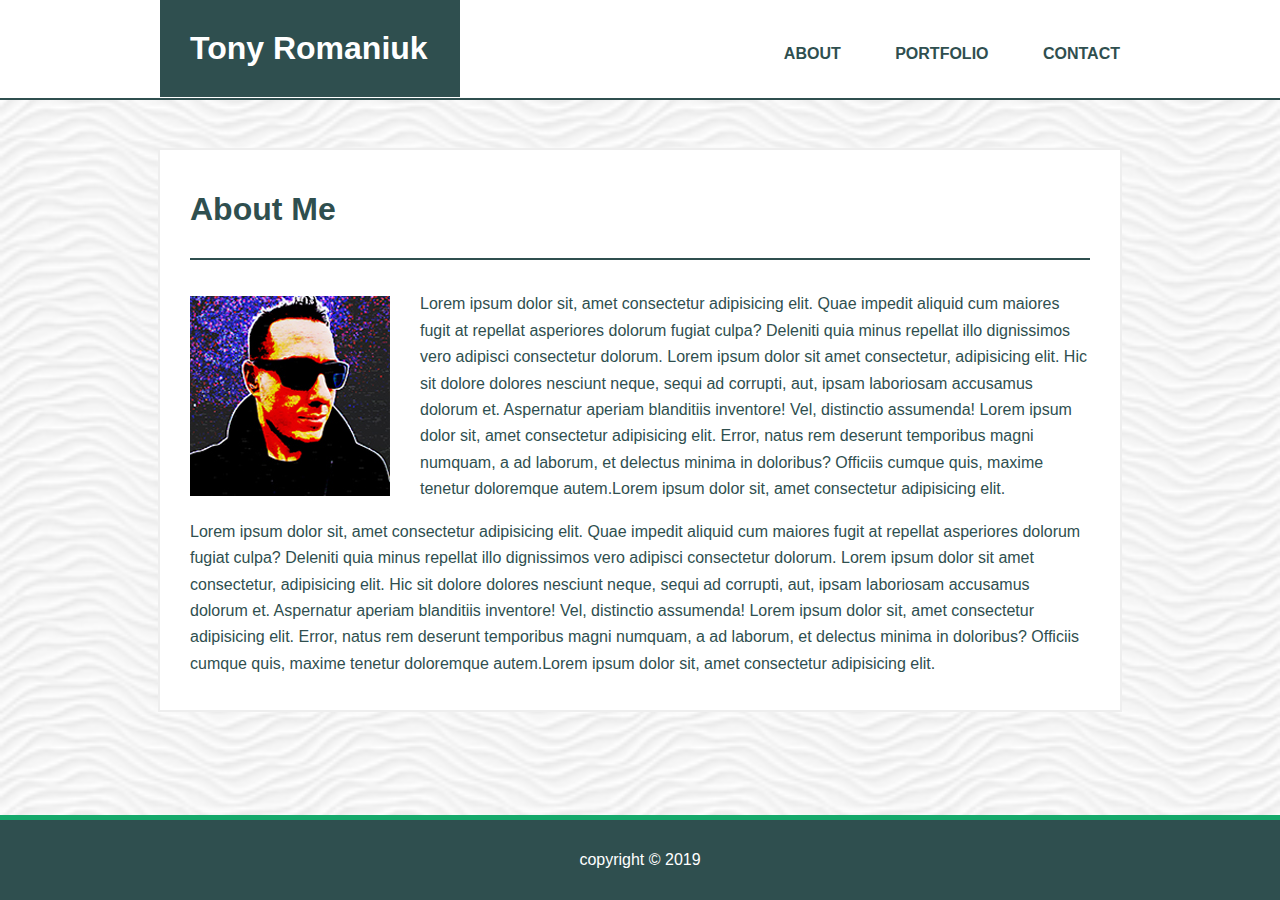
<file: index.html>
<!DOCTYPE html>
<html lang="en us">

<head>
    <meta charset="UTF-8">
    <title>About></title>
    <link rel="stylesheet" type="text/css" href="index.css">
</head>

<body>

<header> 
    <div class="container">
       
        <div class="name-container">
        <h1 class="name">Tony Romaniuk</h1>
        </div>
       
        <nav>
            <ul>
                <li><a href="#">About</a></li>
                <li><a href="Portfolio/portfolio.html">Portfolio</a></li>
                <li><a href="Contact/contact.html">Contact</a></li>
            </ul>
        </nav>
    
    </div>
</header>

<main>
    <div class="box-1">

        <h1 class="about">About Me</h1>
        <hr/>
        
        <img class="bio-image" src="me.jpg" alt="Image of Me" />

        <p class="p1">Lorem ipsum dolor sit, amet consectetur adipisicing elit. Quae impedit aliquid cum maiores fugit at repellat asperiores dolorum fugiat culpa? Deleniti quia minus repellat illo dignissimos vero adipisci consectetur dolorum. Lorem ipsum dolor sit amet consectetur, adipisicing elit. Hic sit dolore dolores nesciunt neque, sequi ad corrupti, aut, ipsam laboriosam accusamus dolorum et. Aspernatur aperiam blanditiis inventore! Vel, distinctio assumenda! Lorem ipsum dolor sit, amet consectetur adipisicing elit. Error, natus rem deserunt temporibus magni numquam, a ad laborum, et delectus minima in doloribus? Officiis cumque quis, maxime tenetur doloremque autem.Lorem ipsum dolor sit, amet consectetur adipisicing elit.</p>

        <p class="p2">Lorem ipsum dolor sit, amet consectetur adipisicing elit. Quae impedit aliquid cum maiores fugit at repellat asperiores dolorum fugiat culpa? Deleniti quia minus repellat illo dignissimos vero adipisci consectetur dolorum. Lorem ipsum dolor sit amet consectetur, adipisicing elit. Hic sit dolore dolores nesciunt neque, sequi ad corrupti, aut, ipsam laboriosam accusamus dolorum et. Aspernatur aperiam blanditiis inventore! Vel, distinctio assumenda! Lorem ipsum dolor sit, amet consectetur adipisicing elit. Error, natus rem deserunt temporibus magni numquam, a ad laborum, et delectus minima in doloribus? Officiis cumque quis, maxime tenetur doloremque autem.Lorem ipsum dolor sit, amet consectetur adipisicing elit.</p>
  
    </div>
</main>

<footer>
    <p>copyright &copy; 2019</p>
</footer>

</body>

</html>
</file>
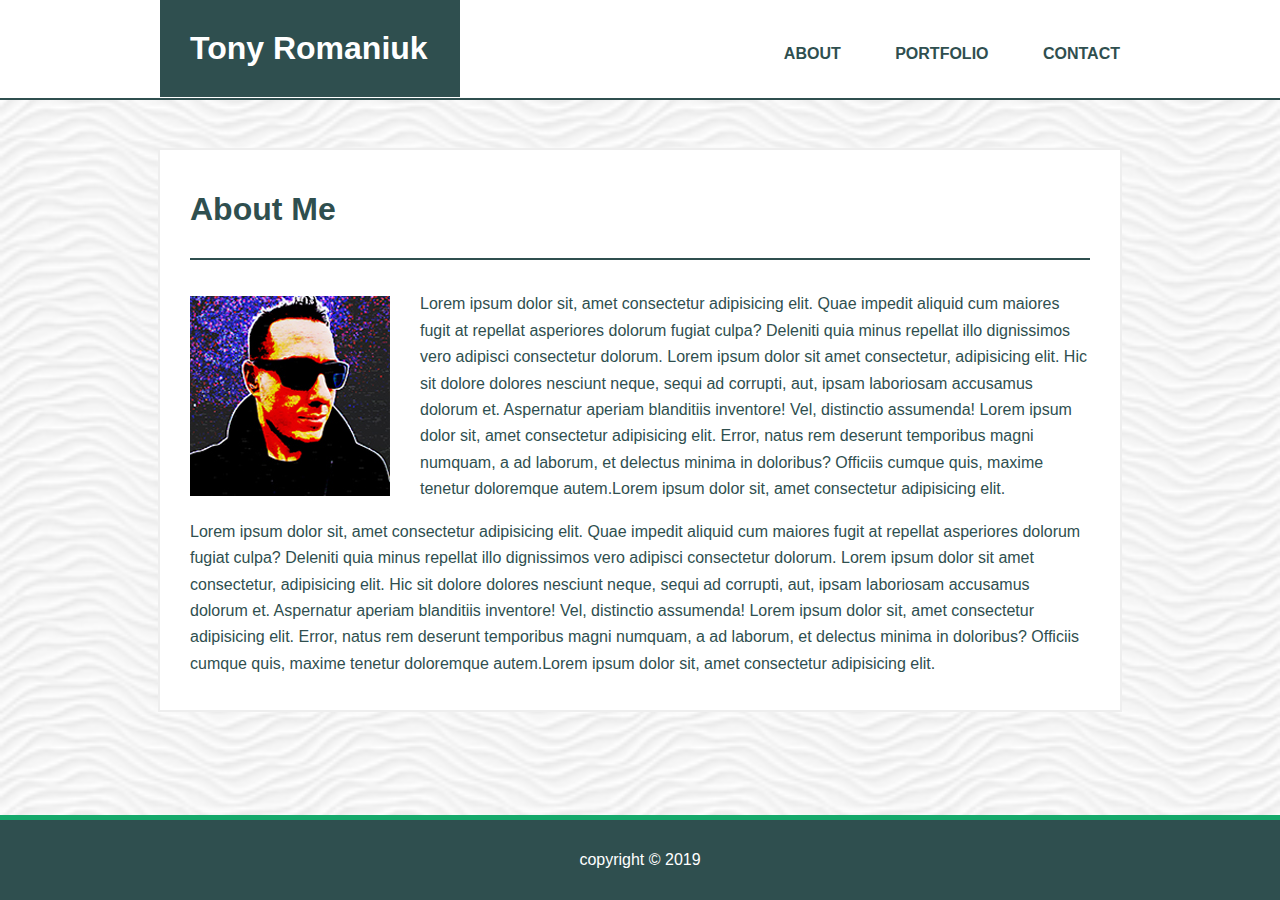
<file: About/index.html>
<!DOCTYPE html>
<html lang="en us">

<head>
    <meta charset="UTF-8">
    <title>About></title>
    <link rel="stylesheet" type="text/css" href="index.css">
</head>

<body>

<header> 
    <div class="container">
       
        <div class="name-container">
        <h1 class="name">Tony Romaniuk</h1>
        </div>
       
        <nav>
            <ul>
                <li><a href="#">About</a></li>
                <li><a href="../Portfolio/portfolio.html">Portfolio</a></li>
                <li><a href="../Contact/contact.html">Contact</a></li>
            </ul>
        </nav>
    
    </div>
</header>

<main>
    <div class="box-1">

        <h1 class="about">About Me</h1>
        <hr/>
        
        <img class="bio-image" src="me.jpg" alt="Image of Me" />

        <p class="p1">Lorem ipsum dolor sit, amet consectetur adipisicing elit. Quae impedit aliquid cum maiores fugit at repellat asperiores dolorum fugiat culpa? Deleniti quia minus repellat illo dignissimos vero adipisci consectetur dolorum. Lorem ipsum dolor sit amet consectetur, adipisicing elit. Hic sit dolore dolores nesciunt neque, sequi ad corrupti, aut, ipsam laboriosam accusamus dolorum et. Aspernatur aperiam blanditiis inventore! Vel, distinctio assumenda! Lorem ipsum dolor sit, amet consectetur adipisicing elit. Error, natus rem deserunt temporibus magni numquam, a ad laborum, et delectus minima in doloribus? Officiis cumque quis, maxime tenetur doloremque autem.Lorem ipsum dolor sit, amet consectetur adipisicing elit.</p>

        <p class="p2">Lorem ipsum dolor sit, amet consectetur adipisicing elit. Quae impedit aliquid cum maiores fugit at repellat asperiores dolorum fugiat culpa? Deleniti quia minus repellat illo dignissimos vero adipisci consectetur dolorum. Lorem ipsum dolor sit amet consectetur, adipisicing elit. Hic sit dolore dolores nesciunt neque, sequi ad corrupti, aut, ipsam laboriosam accusamus dolorum et. Aspernatur aperiam blanditiis inventore! Vel, distinctio assumenda! Lorem ipsum dolor sit, amet consectetur adipisicing elit. Error, natus rem deserunt temporibus magni numquam, a ad laborum, et delectus minima in doloribus? Officiis cumque quis, maxime tenetur doloremque autem.Lorem ipsum dolor sit, amet consectetur adipisicing elit.</p>
  
    </div>
</main>

<footer>
    <p>copyright &copy; 2019</p>
</footer>

</body>

</html>
</file>
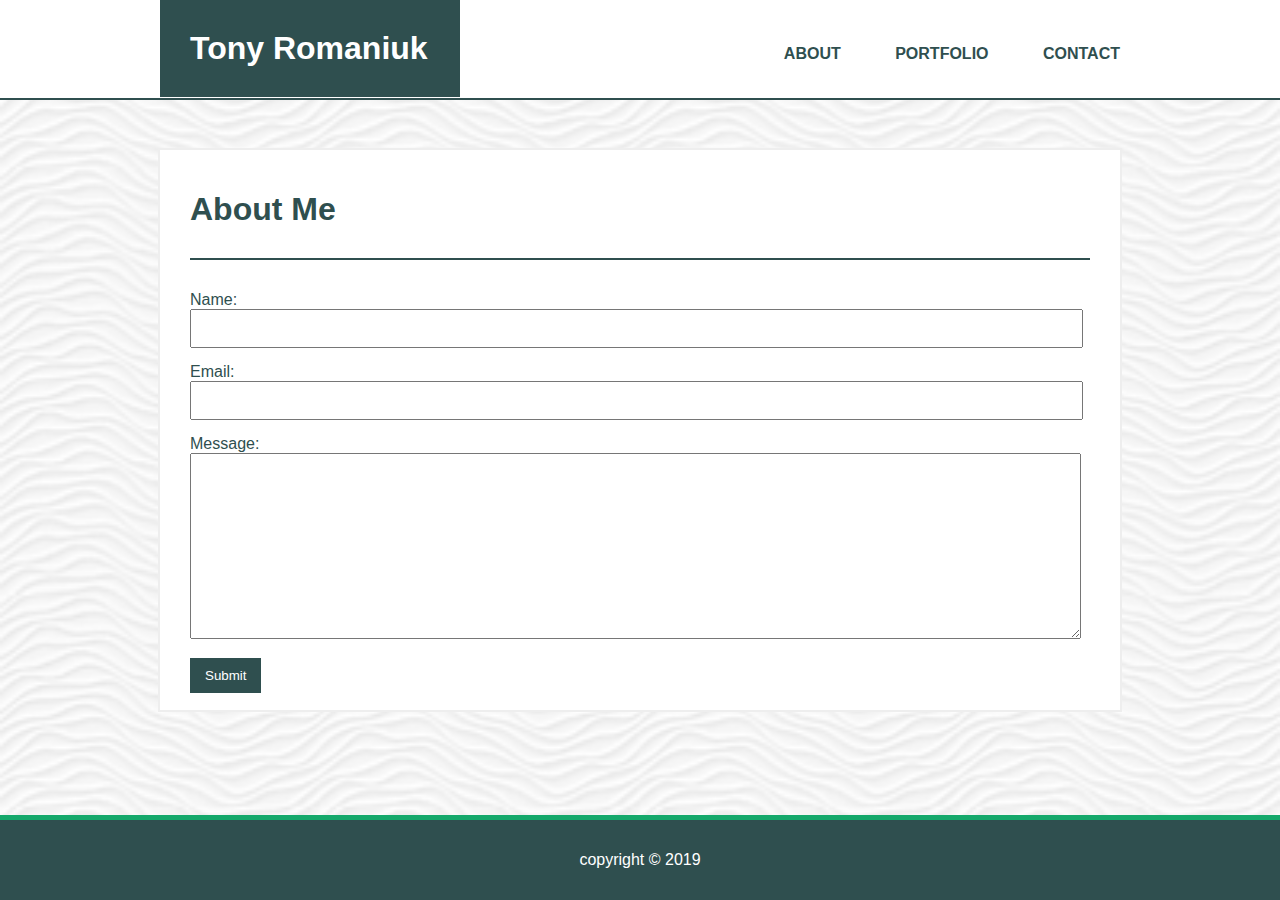
<file: Contact/contact.html>
<!DOCTYPE html>
<html lang="en us">

<head>
    <meta charset="UTF-8">
    <title>Contact></title>
    <link rel="stylesheet" type="text/css" href="contact.css">
</head>

<body>

<header> 
    <div class="container">
       
        <div class="name-container">
        <h1 class="name">Tony Romaniuk</h1>
        </div>
       
        <nav>
            <ul>
                <li><a href="../index.html">About</a></li>
                <li><a href="../Portfolio/portfolio.html">Portfolio</a></li>
                <li><a href="#">Contact</a></li>
            </ul>
        </nav>
    
    </div>
</header>

<main>
    <div class="box-1">

        <h1 class="contact">About Me</h1>
        <hr/>
        
        <form>
            <div class="form-group">
                <label>Name: </label>
                <input type="text" name="name">
            </div>
            <div class="form-group">
                    <label>Email: </label>
                    <input type="text" name="email">
            </div>
            <div class="form-group">
                    <label>Message: </label>
                    <textarea name="Message"></textarea>
            </div>
            <input class="button" type="submit" value="Submit" name="">
        </form>

    </div>
</main>

<footer>
    <p>copyright &copy; 2019</p>
</footer>

</body>

</html>
</file>
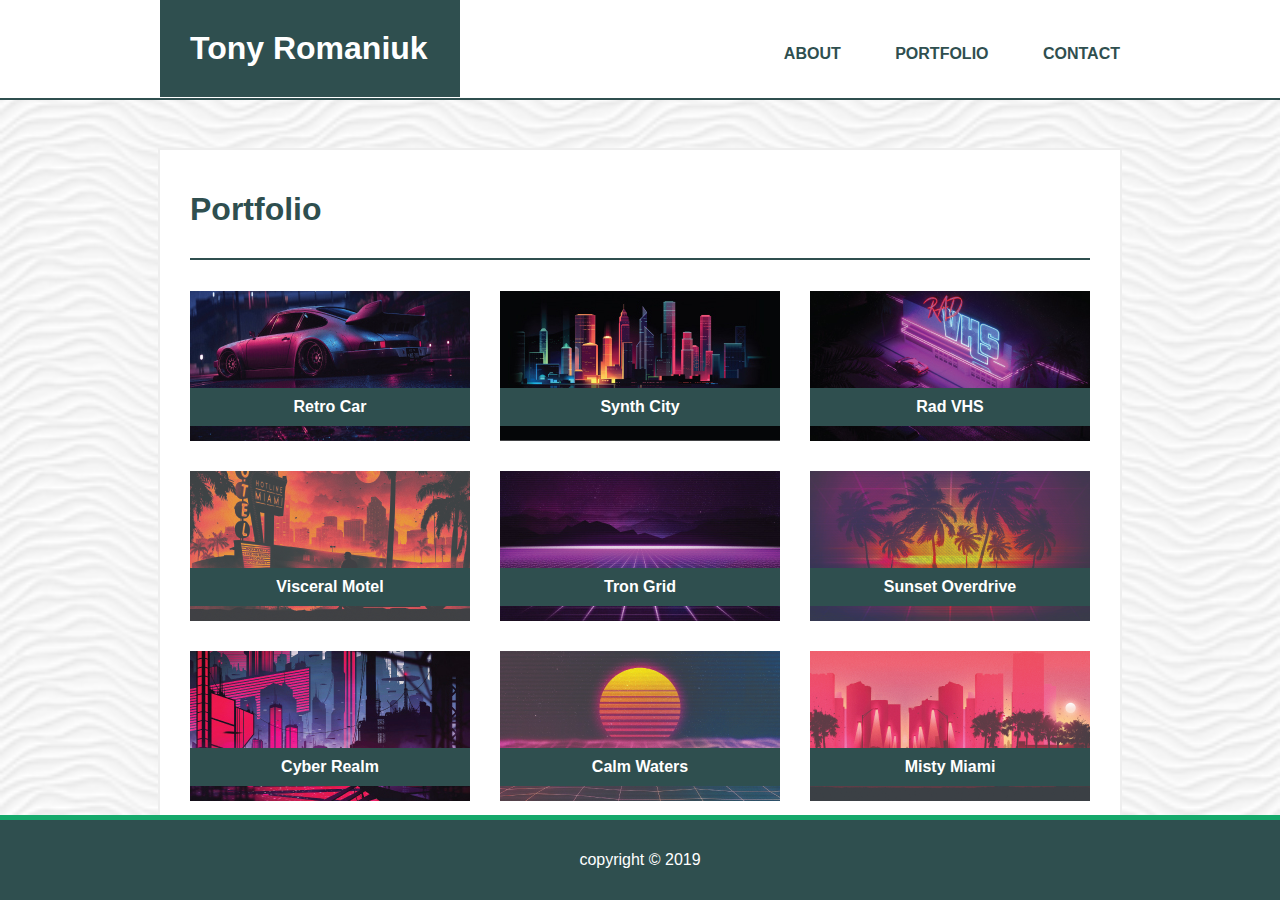
<file: Portfolio/portfolio.html>
<!DOCTYPE html>
<html lang="en us">

<head>
    <meta charset="UTF-8">
    <title>Portfolio></title>
    <link rel="stylesheet" type="text/css" href="portfolio.css">
</head>

<body>

<header> 
    <div class="container">
       
        <div class="name-container">
        <h1 class="name">Tony Romaniuk</h1>
        </div>
       
        <nav>
            <ul>
                <li><a href="../index.html">About</a></li>
                <li><a href="#">Portfolio</a></li>
                <li><a href="../Contact/contact.html">Contact</a></li>
            </ul>
        </nav>
    
    </div>
</header>

<main>
    <div class="box-1">

        <h1 class="portfolio">Portfolio</h1>
        <hr/>

        <div class="row-1">
            <div class="square-1"></div>
                <h4 class="s1text">Retro Car</h4>
            <div class="square-2"></div>
                <h4 class="s2text">Synth City</h4>
            <div class="square-3"></div>    
                <h4 class="s3text">Rad VHS</h4>
        </div>

        <div class="row-2">
            <div class="square-4"></div>
                <h4 class="s4text">Visceral Motel</h4>
            <div class="square-5"></div>
                <h4 class="s5text">Tron Grid</h4>
            <div class="square-6"></div>
                <h4 class="s6text">Sunset Overdrive</h4>
        </div>

        <div class="row-3">
            <div class="square-7"></div>
                <h4 class="s7text">Cyber Realm</h4>
            <div class="square-8"></div>
                <h4 class="s8text">Calm Waters</h4>
            <div class="square-9"></div>
                <h4 class="s9text">Misty Miami</h4>
        </div>
  
    </div>
</main>

<footer>
    <p>copyright &copy; 2019</p>
</footer>

</body>

</html>
</file>
<file: index.css>
body{
    background-image: url("white-waves.png");
    background-position: center;
    background-repeat: no-repeat;
    background-size: cover;
    margin: 0;
    font-family:Helvetica;
}

.container{
    width:960px;
    margin: 0 auto;
    background-color:white;

}

header{
    width: 100%;
    height: 98px;
    background: #fff;
    clear: both;
    box-shadow: 0px 2px 0px darkslategray;
}

.name-container{
    width: 300px;
    float: left;
}

.name{
    color: #fff;
    padding: 30px;
    margin: 0;
    background-color: darkslategray;
}

nav{
    float: right;
}

nav ul{
    margin: 0;
    list-style: none;
}

nav li{
    display: inline-block;
    margin-left: 50px;
    padding-top: 45px;
}

nav a{
    font-family: helvetica;
    font-weight: bold;
    color: darkslategrey;
    text-decoration: none;
    text-transform: uppercase;
}

.box-1{
    width:960px;
    height: 560px;
    color: darkslategray;
    background-color: #fff;
    border: 2px solid #eee;
    clear: both;
    margin: 50px auto;
    overflow: hidden;
}

.about{
    padding-left: 30px;
    padding-top: 20px;
}

hr {
    display: block;
    position: relative;
    height: 1px;
    border: 0;
    border-top: 2px solid darkslategray;
    margin: 30px;
    padding: 0;
}

.bio-image{
    padding-top: 5px;
    float: left;
    padding-left: 30px;
    margin-right: 30px;

}

.p1{
    padding-right: 30px;
    padding-left: 15px;
    line-height: 1.65em;
}

.p2{
    padding-right: 30px;
    padding-left: 30px;
    line-height: 1.65em;
}


footer{
    position: fixed;
    bottom: 0;
    width: 100%;
    height: 80px;
    background-color: darkslategray;
    border-top: solid 5px #15a86b;
    text-align: center;
}

footer p{
    color: #fff;
    padding-top: 15px;
}



















3
</file>
<file: About/index.css>
body{
    background-image: url("white-waves.png");
    background-position: center;
    background-repeat: no-repeat;
    background-size: cover;
    margin: 0;
    font-family:Helvetica;
}

.container{
    width:960px;
    margin: 0 auto;
    background-color:white;

}

header{
    width: 100%;
    height: 98px;
    background: #fff;
    clear: both;
    box-shadow: 0px 2px 0px darkslategray;
}

.name-container{
    width: 300px;
    float: left;
}

.name{
    color: #fff;
    padding: 30px;
    margin: 0;
    background-color: darkslategray;
}

nav{
    float: right;
}

nav ul{
    margin: 0;
    list-style: none;
}

nav li{
    display: inline-block;
    margin-left: 50px;
    padding-top: 45px;
}

nav a{
    font-family: helvetica;
    font-weight: bold;
    color: darkslategrey;
    text-decoration: none;
    text-transform: uppercase;
}

.box-1{
    width:960px;
    height: 560px;
    color: darkslategray;
    background-color: #fff;
    border: 2px solid #eee;
    clear: both;
    margin: 50px auto;
    overflow: hidden;
}

.about{
    padding-left: 30px;
    padding-top: 20px;
}

hr {
    display: block;
    position: relative;
    height: 1px;
    border: 0;
    border-top: 2px solid darkslategray;
    margin: 30px;
    padding: 0;
}

.bio-image{
    padding-top: 5px;
    float: left;
    padding-left: 30px;
    margin-right: 30px;

}

.p1{
    padding-right: 30px;
    padding-left: 15px;
    line-height: 1.65em;
}

.p2{
    padding-right: 30px;
    padding-left: 30px;
    line-height: 1.65em;
}


footer{
    position: fixed;
    bottom: 0;
    width: 100%;
    height: 80px;
    background-color: darkslategray;
    border-top: solid 5px #15a86b;
    text-align: center;
}

footer p{
    color: #fff;
    padding-top: 15px;
}



















3
</file>
<file: Contact/contact.css>
body{
    background-image: url("white-waves.png");
    background-position: center;
    background-repeat: no-repeat;
    background-size: cover;
    margin: 0;
    font-family:Helvetica;
}

.container{
    width:960px;
    margin: 0 auto;
    background-color:white;

}

header{
    width: 100%;
    height: 98px;
    background: #fff;
    clear: both;
    box-shadow: 0px 2px 0px darkslategray;
}

.name-container{
    width: 300px;
    float: left;
}

.name{
    color: #fff;
    padding: 30px;
    margin: 0;
    background-color: darkslategray;
}

nav{
    float: right;
}

nav ul{
    margin: 0;
    list-style: none;
}

nav li{
    display: inline-block;
    margin-left: 50px;
    padding-top: 45px;
}

nav a{
    font-family: helvetica;
    font-weight: bold;
    color: darkslategrey;
    text-decoration: none;
    text-transform: uppercase;
}

.box-1{
    width:960px;
    height: 560px;
    color: darkslategray;
    background-color: #fff;
    border: 2px solid #eee;
    clear: both;
    margin: 50px auto;
    overflow: hidden;
}

.contact{
    padding-left: 30px;
    padding-top: 20px;
}

hr {
    display: block;
    position: relative;
    height: 1px;
    border: 0;
    border-top: 2px solid darkslategray;
    margin: 30px;
    padding: 0;
}

form{
    margin: 30px;
}

form label{
    display:block;
}

form input[type="text"]{
    padding: 10px;
    width: 869px;
}

form input[type="submit"]{
    background-color: darkslategray;
    color: #fff;
    padding: 10px 15px;
    border:none;
}

form textarea{
    width: 885px;
    height: 180px;
}

.form-group{
    padding-bottom: 15px;
}

footer{
    position: fixed;
    bottom: 0;
    width: 100%;
    height: 80px;
    background-color: darkslategray;
    border-top: solid 5px #15a86b;
    text-align: center;
}

footer p{
    color: #fff;
    padding-top: 15px;
}



















3
</file>
<file: Portfolio/portfolio.css>
body{
    background-image: url("white-waves.png");
    background-position: center;
    background-repeat: no-repeat;
    background-size: cover;
    margin: 0;
    font-family:Helvetica;
}

.container{
    width:960px;
    margin: 0 auto;
    background-color:white;

}

header{
    width: 100%;
    height: 98px;
    background: #fff;
    clear: both;
    box-shadow: 0px 2px 0px darkslategray;
}

.name-container{
    width: 300px;
    float: left;
}

.name{
    color: #fff;
    padding: 30px;
    margin: 0;
    background-color: darkslategray;
}

nav{
    float: right;
}

nav ul{
    margin: 0;
    list-style: none;
}

nav li{
    display: inline-block;
    margin-left: 50px;
    padding-top: 45px;
}

nav a{
    font-family: helvetica;
    font-weight: bold;
    color: darkslategrey;
    text-decoration: none;
    text-transform: uppercase;
}

.box-1{
    width:960px;
    height: 680px;
    background-color: #fff;
    border: 2px solid #eee;
    clear: both;
    margin: 50px auto;
    overflow: hidden;
}

.portfolio{
    padding-left: 30px;
    padding-top: 20px;
    color: darkslategray;
}

hr {
    display: block;
    position: relative;
    height: 1px;
    border: 0;
    border-top: 2px solid darkslategray;
    margin: 30px;
    padding: 0;
}

.row-1{
    position: relative;
    float: left;
    margin-left: 30px;
    margin-right: 30px;
}

.square-1{
    background-color: darkslategray;
    background-image: url("1.jpg");
    width: 280px;
    height: 150px;
    background-color: darkslategray;
}

.s1text{
    text-align: center;
    color: #fff;
    background-color: darkslategray;
    position: absolute;
    top: 50%;
    padding: 10px;
    width: 260px;
}

.square-2{
    background-image: url("2.jpg");
    position: absolute;
    top: 0px;
    left: 310px;
    width: 280px;
    height: 150px;
    background-color: darkslategray;
}

.s2text{
    text-align: center;
    color: #fff;
    background-color: darkslategray;
    position: absolute;
    top: 50%;
    left: 310px;
    padding: 10px;
    width: 260px;
}

.square-3{
    background-image: url("3.jpg");
    position: absolute;
    top: 0px;
    left: 620px;
    width: 280px;
    height: 150px;
    background-color: darkslategray;
}

.s3text{
    text-align: center;
    color: #fff;
    background-color: darkslategray;
    position: absolute;
    top: 50%;
    left: 620px;
    padding: 10px;
    width: 260px;
}

.row-2{
    clear: both;
    position: relative;
    float: left;
    margin-top:30px;
    margin-left: 30px;
    margin-right: 30px;
}

.square-4{
    background-image: url("4.jpg");
    width: 280px;
    height: 150px;
    background-color: darkslategray;
}

.s4text{
    text-align: center;
    color: #fff;
    background-color: darkslategray;
    position: absolute;
    top: 50%;
    padding: 10px;
    width: 260px;
}

.square-5{
    background-image: url("5.jpg");
    position: absolute;
    top: 0px;
    left: 310px;
    width: 280px;
    height: 150px;
    background-color: darkslategray;
}

.s5text{
    text-align: center;
    color: #fff;
    background-color: darkslategray;
    position: absolute;
    top: 50%;
    left: 310px;
    padding: 10px;
    width: 260px;
}

.square-6{
    background-image: url("6.jpg");
    position: absolute;
    top: 0px;
    left: 620px;
    width: 280px;
    height: 150px;
    background-color: darkslategray;
}

.s6text{
    text-align: center;
    color: #fff;
    background-color: darkslategray;
    position: absolute;
    top: 50%;
    left: 620px;
    padding: 10px;
    width: 260px;
}

.row-3{
    clear: both;
    position: relative;
    float: left;
    margin-top: 30px;
    margin-left: 30px;
    margin-right: 30px;
}

.square-7{
    background-image: url("7.jpg");
    width: 280px;
    height: 150px;
    background-color: darkslategray;
}

.s7text{
    text-align: center;
    color: #fff;
    background-color: darkslategray;
    position: absolute;
    top: 50%;
    padding: 10px;
    width: 260px;
}

.square-8{
    background-image: url("8.jpg");
    position: absolute;
    top: 0px;
    left: 310px;
    width: 280px;
    height: 150px;
    background-color: darkslategray;
}

.s8text{
    text-align: center;
    color: #fff;
    background-color: darkslategray;
    position: absolute;
    top: 50%;
    left: 310px;
    padding: 10px;
    width: 260px;
}

.square-9{
    background-image: url("9.jpg");
    position: absolute;
    top: 0px;
    left: 620px;
    width: 280px;
    height: 150px;
    background-color: darkslategray;
}

.s9text{
    text-align: center;
    color: #fff;
    background-color: darkslategray;
    position: absolute;
    top: 50%;
    left: 620px;
    padding: 10px;
    width: 260px;
}

footer{
    position: fixed;
    bottom: 0;
    width: 100%;
    height: 80px;
    background-color: darkslategray;
    border-top: solid 5px #15a86b;
    text-align: center;
}

footer p{
    color: #fff;
    padding-top: 15px;
}
</file>
